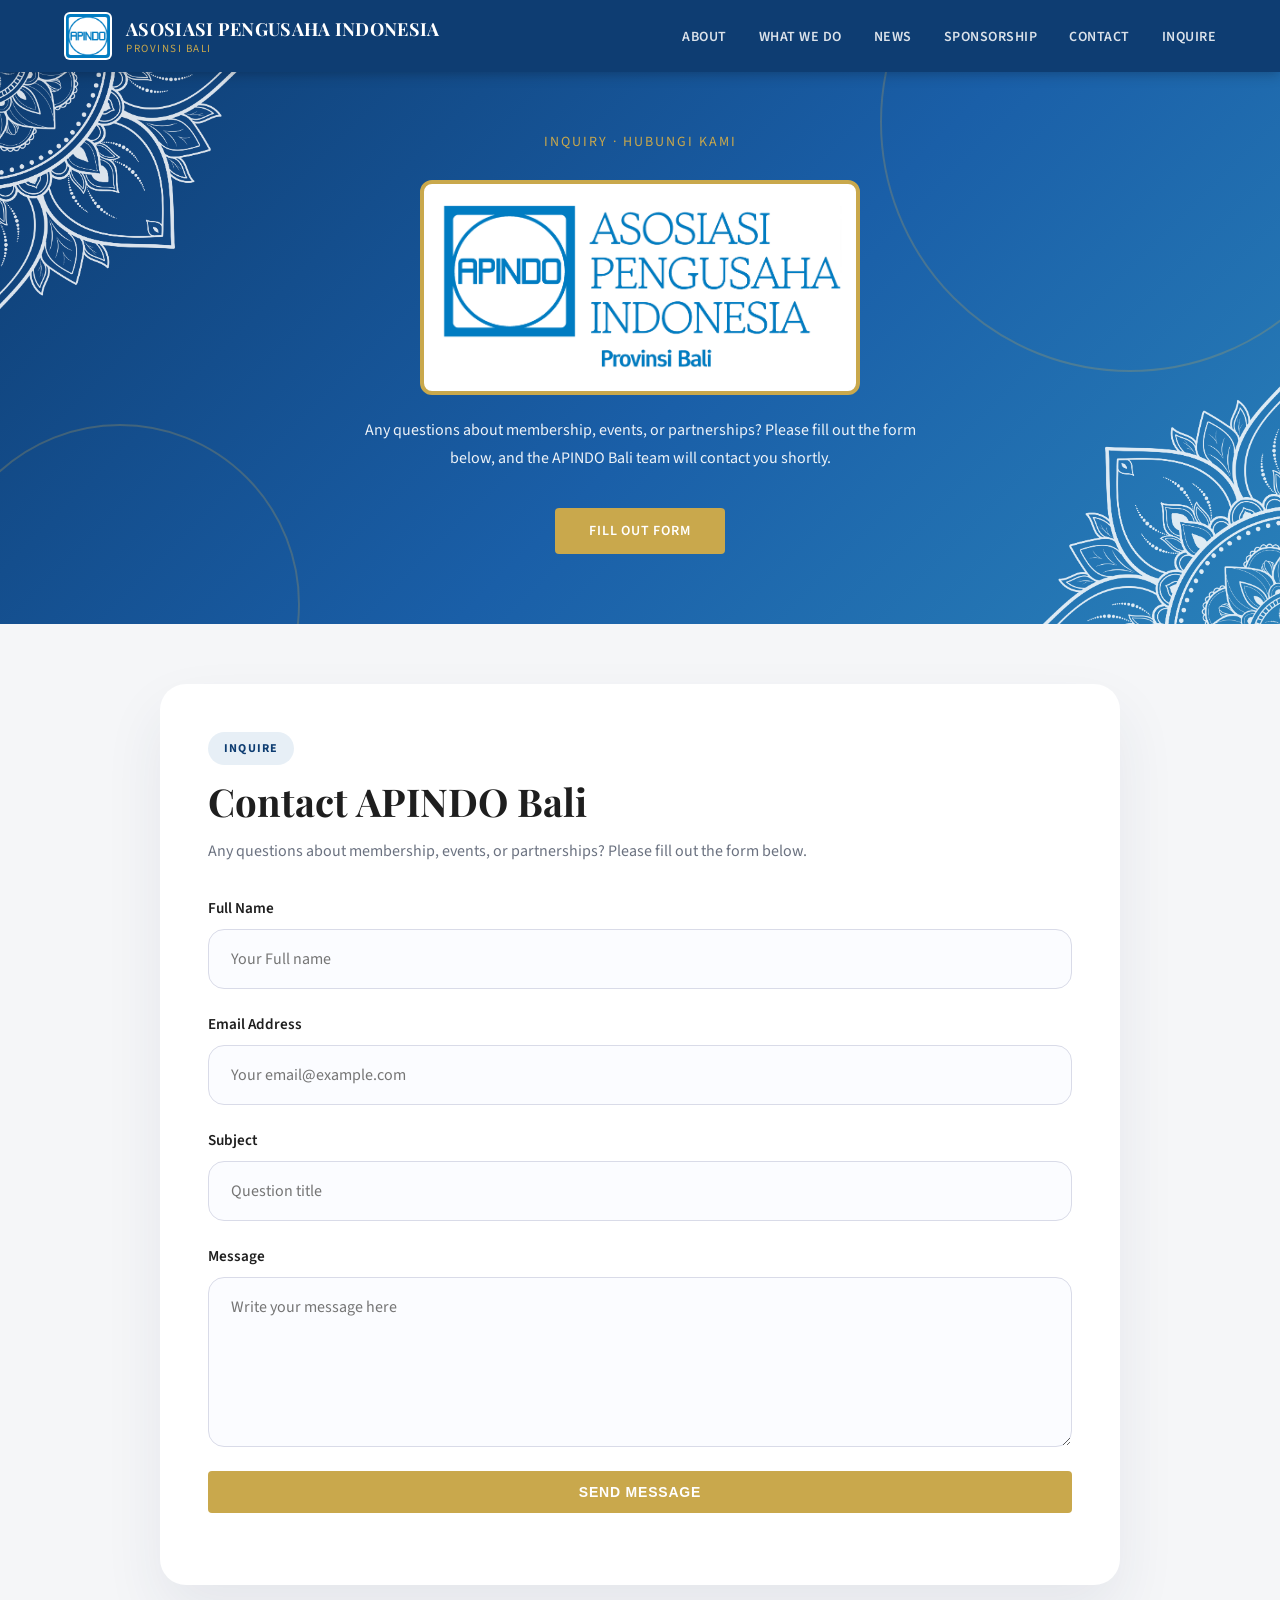
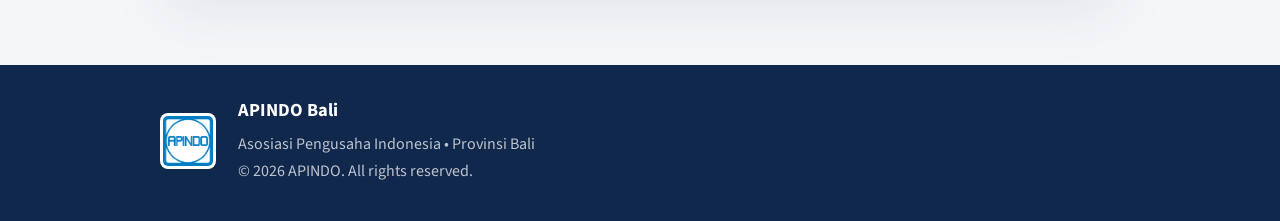
<file: Inquire Page/index.html>
<!DOCTYPE html>
<html lang="id">
  <head>
    <meta charset="UTF-8" />
    <meta name="viewport" content="width=device-width, initial-scale=1.0" />
    <title>APINDO Inquiry</title>
    <link rel="preconnect" href="https://fonts.googleapis.com" />
    <link rel="preconnect" href="https://fonts.gstatic.com" crossorigin />
    <link href="https://fonts.googleapis.com/css2?family=Playfair+Display:wght@600;700&family=Source+Sans+3:wght@300;400;600&display=swap" rel="stylesheet" />
    <link rel="stylesheet" href="style.css" />
  </head>
  <body>
    <nav>
      <a href="../Landing Page/index.html" class="nav-logo">
        <img src="../Asset/logo.png" alt="APINDO Logo" class="logo-img" />
        <div class="nav-name">
          <span>ASOSIASI PENGUSAHA INDONESIA</span>
          <span>Provinsi Bali</span>
        </div>
      </a>

      <ul class="nav-links">
        <li><a href="../Landing Page/index.html#about">About</a></li>
        <li><a href="../Landing Page/index.html#what-we-do">What We Do</a></li>
        <li><a href="../Landing Page/index.html#news">News</a></li>
        <li><a href="../SponsorshipPage/index.html">Sponsorship</a></li>
        <li><a href="../Landing Page/index.html#contact">Contact</a></li>
        <li><a href="../Inquire Page/index.html">Inquire</a></li>
      </ul>

      <div class="hamburger" onclick="toggleMenu()" aria-label="Toggle menu">
        <span></span><span></span><span></span>
      </div>
    </nav>

    <div class="mobile-menu" id="mobileMenu">
      <a href="../Landing Page/index.html#about" onclick="toggleMenu()">About</a>
      <a href="../Landing Page/index.html#what-we-do" onclick="toggleMenu()">What We Do</a>
      <a href="../Landing Page/index.html#news" onclick="toggleMenu()">News</a>
      <a href="../SponsorshipPage/index.html" onclick="toggleMenu()">Sponsorship</a>
      <a href="#contact" onclick="toggleMenu()">Contact</a>
    </div>

    <section class="hero">
      <img src="../Asset/flower_corner.png" alt="" class="flower-corner flower-corner-top" />
      <img src="../Asset/flower_corner.png" alt="" class="flower-corner flower-corner-bottom" />

      <div class="hero-inner">
        <p class="tagline">Inquiry · Hubungi Kami</p>
        <img src="../Asset/fullLogo_whitebg.png" alt="APINDO Logo" class="hero-logo" />

        <p class="desc">
          Any questions about membership, events, or partnerships? Please fill out the form below,
          and the APINDO Bali team will contact you shortly.
        </p>

        <a href="#contact" class="btn btn-gold">Fill Out Form</a>
      </div>
    </section>

    <section class="contact-section" id="contact">
      <div class="contact-shell">
        <div class="contact-card">
          <p class="section-label">Inquire</p>
          <h2>Contact APINDO Bali</h2>
          <p class="intro">
            Any questions about membership, events, or partnerships? Please fill out the form below.
          </p>

          <form id="inquire-form" class="inquire-form" novalidate>
            <div class="field-row">
              <label for="full-name">Full Name</label>
              <input type="text" id="full-name" name="fullName" placeholder="Your Full name" required />
            </div>

            <div class="field-row">
              <label for="email">Email Address</label>
              <input type="email" id="email" name="email" placeholder="Your email@example.com" required />
            </div>

            <div class="field-row">
              <label for="subject">Subject</label>
              <input type="text" id="subject" name="subject" placeholder="Question title" required />
            </div>

            <div class="field-row">
              <label for="message">Message</label>
              <textarea id="message" name="message" placeholder="Write your message here" rows="6" required></textarea>
            </div>

            <button type="submit" class="btn btn-gold">Send Message</button>
            <p id="form-response" class="form-response" aria-live="polite"></p>
          </form>
        </div>
      </div>
    </section>

    <footer>
      <div class="footer-inner">
        <img src="../Asset/logo.png" alt="APINDO Logo" class="footer-logo" />
        <div>
          <h3>APINDO Bali</h3>
          <p>Asosiasi Pengusaha Indonesia • Provinsi Bali</p>
          <p>© 2026 APINDO. All rights reserved.</p>
        </div>
      </div>
    </footer>

    <script src="script.js"></script>
  </body>
</html>
</file>
<file: Inquire Page/style.css>
/* ── RESET & VARIABLES ── */
*, *::before, *::after { box-sizing: border-box; margin: 0; padding: 0; }

:root {
  --blue:    #1a5fa8;
  --blue-dk: #0e3d72;
  --gold:    #c9a84c;
  --bg:      #ffffff;
  --gray:    #f5f6f8;
  --text:    #1e1e1e;
  --muted:   #6b7280;
  --nav-h:   72px;
}

html { scroll-behavior: smooth; }

body {
  font-family: 'Source Sans 3', sans-serif;
  color: var(--text);
  background: var(--bg);
  overflow-x: hidden;
}

img { display: block; width: 100%; height: auto; }
a { text-decoration: none; color: inherit; }

/* ── NAVBAR ── */
nav {
  position: sticky;
  top: 0;
  z-index: 100;
  background: var(--blue-dk);
  height: var(--nav-h);
  display: flex;
  align-items: center;
  justify-content: space-between;
  padding: 0 5%;
  box-shadow: 0 2px 12px rgba(0,0,0,.25);
}

.nav-logo {
  display: flex;
  align-items: center;
  gap: 14px;
}

.logo-img {
  width: 48px;
  height: 48px;
  background: #fff;
  border-radius: 6px;
  object-fit: contain;
  padding: 2px;
}

.nav-name {
  display: flex;
  flex-direction: column;
}

.nav-name span:first-child {
  font-family: 'Playfair Display', serif;
  font-size: 18px;
  font-weight: 700;
  color: #fff;
  letter-spacing: .3px;
}

.nav-name span:last-child {
  font-size: 11px;
  color: var(--gold);
  letter-spacing: 1.5px;
  text-transform: uppercase;
}

.nav-links {
  display: flex;
  gap: 32px;
  list-style: none;
}

.nav-links a {
  color: rgba(255,255,255,.85);
  font-size: 14px;
  font-weight: 600;
  letter-spacing: .5px;
  text-transform: uppercase;
  transition: color .2s;
}

.nav-links a:hover { color: var(--gold); }

.hamburger {
  display: none;
  flex-direction: column;
  gap: 5px;
  cursor: pointer;
  padding: 6px;
}

.hamburger span {
  display: block;
  width: 24px;
  height: 2px;
  background: #fff;
  border-radius: 2px;
  transition: .3s;
}

.mobile-menu {
  display: none;
  flex-direction: column;
  gap: 16px;
  padding: 16px 5%;
  background: var(--blue-dk);
}

.mobile-menu a {
  color: #fff;
  font-weight: 600;
  text-transform: uppercase;
}

.mobile-menu.open { display: flex; }

/* ── HERO / HEADER BANNER ── */
.hero {
  background: linear-gradient(135deg, var(--blue-dk) 0%, var(--blue) 55%, #2980b9 100%);
  padding: 60px 5% 70px;
  text-align: center;
  position: relative;
  overflow: hidden;
}

.hero::before, .hero::after {
  content: '';
  position: absolute;
  border-radius: 50%;
  border: 2px solid rgba(201,168,76,.25);
}

.hero::before {
  width: 500px;
  height: 500px;
  top: -200px;
  right: -100px;
  animation: hero-ring-float 7s ease-in-out infinite;
}

.hero::after {
  width: 360px;
  height: 360px;
  bottom: -160px;
  left: -60px;
  animation: hero-ring-pulse 6s ease-in-out infinite;
}

.hero-inner {
  position: relative;
  z-index: 1;
  max-width: 700px;
  margin: 0 auto;
}

.flower-corner {
  position: absolute;
  width: 300px;
  pointer-events: none;
  opacity: 0.85;
}

.flower-corner-top { top: -20px; left: -20px; }

.flower-corner-bottom {
  bottom: -20px;
  right: -20px;
  transform: rotate(180deg);
}

.hero-logo {
  width: 440px;
  max-width: 100%;
  height: auto;
  background: #fff;
  border: 4px solid var(--gold);
  border-radius: 12px;
  object-fit: contain;
  padding: 4px;
  margin: 0 auto 22px;
}

.hero p.tagline {
  font-size: 14px;
  color: var(--gold);
  letter-spacing: 2px;
  text-transform: uppercase;
  margin-bottom: 28px;
}

.hero p.desc {
  font-size: 16px;
  color: rgba(255,255,255,.92);
  line-height: 1.7;
  max-width: 580px;
  margin: 0 auto 36px;
}

.btn {
  display: inline-block;
  padding: 13px 34px;
  border-radius: 4px;
  font-size: 14px;
  font-weight: 600;
  letter-spacing: .8px;
  text-transform: uppercase;
  transition: all .22s;
  cursor: pointer;
  border: none;
}

.btn-gold {
  background: var(--gold);
  color: #fff;
}

.btn-gold:hover {
  background: #a8853a;
  transform: translateY(-2px);
  box-shadow: 0 6px 18px rgba(0,0,0,.2);
}

/* ── CONTACT FORM SECTION ── */
.contact-section {
  padding: 60px 5% 80px;
  background: var(--gray);
}

.contact-shell {
  max-width: 960px;
  margin: 0 auto;
}

.contact-card {
  background: #fff;
  border-radius: 26px;
  box-shadow: 0 28px 60px rgba(32, 54, 89, 0.08);
  padding: 48px;
}

.section-label {
  display: inline-flex;
  padding: 8px 16px;
  border-radius: 999px;
  background: rgba(26,95,168,.1);
  color: var(--blue-dk);
  font-size: 12px;
  font-weight: 700;
  letter-spacing: .1em;
  text-transform: uppercase;
  margin-bottom: 16px;
}

.contact-card h2 {
  font-family: 'Playfair Display', serif;
  font-size: clamp(2rem, 3vw, 2.75rem);
  margin-bottom: 16px;
  line-height: 1.05;
}

.intro {
  max-width: 680px;
  color: var(--muted);
  line-height: 1.75;
  margin-bottom: 32px;
}

.inquire-form {
  display: grid;
  gap: 24px;
}

.field-row {
  display: grid;
  gap: 10px;
}

.inquire-form label {
  font-size: 0.95rem;
  font-weight: 600;
  color: var(--text);
}

.inquire-form input,
.inquire-form textarea {
  width: 100%;
  border: 1px solid #d9dbe8;
  border-radius: 16px;
  padding: 18px 22px;
  font: inherit;
  color: var(--text);
  background: #fbfcff;
}

.inquire-form input:focus,
.inquire-form textarea:focus {
  outline: none;
  border-color: var(--blue);
  box-shadow: 0 0 0 4px rgba(26,95,168,.12);
}

.inquire-form textarea {
  min-height: 170px;
  resize: vertical;
}

.form-response {
  font-size: 0.95rem;
}

.form-response.success { color: #0f6f3d; }

.form-response.error { color: #b02a37; }

footer {
  background: #11284d;
  color: #fff;
  padding: 32px 5% 36px;
}

.footer-inner {
  max-width: 960px;
  margin: 0 auto;
  display: flex;
  align-items: center;
  gap: 22px;
}

.footer-logo {
  width: 56px;
  height: 56px;
  background: #fff;
  border-radius: 8px;
  object-fit: contain;
  padding: 3px;
}

footer h3 {
  margin-bottom: 8px;
  font-size: 1.15rem;
}

footer p { color: rgba(255,255,255,.72); line-height: 1.7; }

@media (max-width: 840px) {
  nav { padding: 0 4%; }
  .nav-links { gap: 18px; }
  .hero { padding: 50px 4% 60px; }
  .hero::before { width: 420px; height: 420px; top: -180px; right: -90px; }
  .hero::after { width: 300px; height: 300px; bottom: -140px; left: -50px; }
  .footer-inner { flex-direction: column; align-items: flex-start; }
}

@media (max-width: 720px) {
  .hamburger { display: flex; }
  .nav-links { display: none; }
  .hero { padding: 44px 4% 50px; }
  .hero p.desc { font-size: 15px; }
  .hero-logo { width: 100%; max-width: 360px; }
  .contact-card { padding: 30px 22px; }
  .btn { width: 100%; text-align: center; }
  .contact-section { padding: 40px 4% 60px; }
}

@keyframes hero-ring-float {
  0%, 100% { transform: translateY(0) scale(1); }
  50% { transform: translateY(12px) scale(1.02); }
}

@keyframes hero-ring-pulse {
  0%, 100% { transform: scale(1); opacity: .85; }
  50% { transform: scale(1.04); opacity: .7; }
}
</file>
